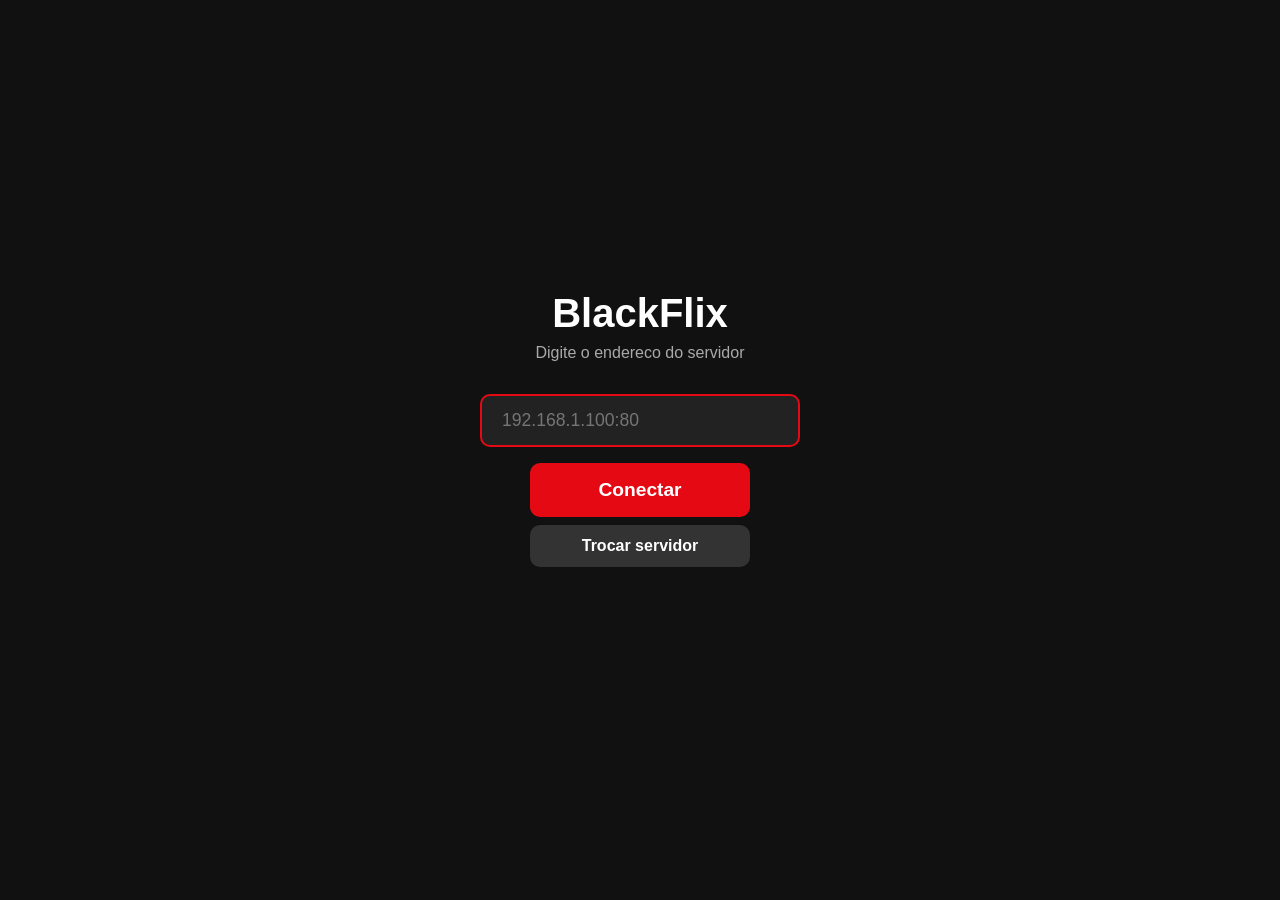
<file: StreamingTV/index.html>
<!DOCTYPE html>
<html>
<head>
<meta charset="UTF-8">
<style>
* { margin: 0; padding: 0; box-sizing: border-box; }
body { background: #111; color: #fff; font-family: Arial, sans-serif; display: flex; flex-direction: column; align-items: center; justify-content: center; height: 100vh; text-align: center; }
h1 { font-size: 2.5rem; margin-bottom: 0.5rem; }
p { color: #aaa; font-size: 1rem; margin-bottom: 2rem; }
input { background: #222; border: 2px solid #555; color: white; padding: 14px 20px; border-radius: 10px; font-size: 1.1rem; width: 320px; outline: none; }
input:focus { border-color: #e50914; }
.btn { background: #e50914; color: white; border: none; border-radius: 10px; padding: 16px 40px; font-size: 1.2rem; font-weight: bold; cursor: pointer; margin-top: 1rem; display: block; width: 220px; outline: none; }
.btn:focus { background: #ff1a1a; border: 3px solid #fff; }
.btn.sec { background: #333; margin-top: 0.5rem; font-size: 1rem; padding: 12px 40px; }
.btn.sec:focus { background: #555; border: 3px solid #fff; }
#status { margin-top: 1.2rem; font-size: 1rem; min-height: 1.4rem; }
#status.err  { color: #ff4444; }
#status.wait { color: #aaa; }
#status.ok   { color: #44ff44; }
#disconnect  { display: none; }
</style>
</head>
<body>
<h1>BlackFlix</h1>
<p id="subtitle">Digite o endereco do servidor</p>
<input id="ip" type="text" placeholder="192.168.1.100:80" tabindex="1">
<button class="btn" id="btnConnect" tabindex="2">Conectar</button>
<button class="btn sec" id="btnDisconnect" tabindex="3">Trocar servidor</button>
<div id="status"></div>
<script>
var KEY_ENTER = 13;
var KEY_UP    = 38;
var KEY_DOWN  = 40;
var KEY_BACK  = 10009;

var inp     = document.getElementById("ip");
var btnC    = document.getElementById("btnConnect");
var btnD    = document.getElementById("btnDisconnect");
var status  = document.getElementById("status");
var subtitle = document.getElementById("subtitle");

var saved = "";
try { saved = localStorage.getItem("sv") || ""; } catch(e) {}

if (saved) {
    inp.value = saved;
    subtitle.textContent = "Reconectando ao servidor salvo...";
    btnD.style.display = "block";
    setTimeout(function() { go(); }, 800);
} else {
    inp.focus();
}

function setStatus(msg, cls) {
    status.textContent = msg;
    status.className = cls || "";
}

function go() {
    var v = inp.value.trim();
    if (!v) { inp.focus(); return; }
    if (v.indexOf("://") === -1) { v = "http://" + v; }

    setStatus("Conectando...", "wait");
    btnC.disabled = true;

    var xhr = new XMLHttpRequest();
    xhr.open("GET", v, true);
    xhr.timeout = 6000;
    xhr.onload = function() {
        setStatus("", "ok");
        try { localStorage.setItem("sv", inp.value.trim()); } catch(e) {}
        window.location.href = v;
    };
    xhr.onerror = function() {
        btnC.disabled = false;
        setStatus("Servidor indisponivel. Verifique o IP e se o servidor esta ligado.", "err");
        btnC.focus();
    };
    xhr.ontimeout = function() {
        btnC.disabled = false;
        setStatus("Timeout. Servidor nao responde em 6s.", "err");
        btnC.focus();
    };
    xhr.send();
}

function disconnect() {
    try { localStorage.removeItem("sv"); } catch(e) {}
    saved = "";
    inp.value = "";
    btnD.style.display = "none";
    subtitle.textContent = "Digite o endereco do servidor";
    setStatus("", "");
    inp.focus();
}

btnC.addEventListener("click", go);
btnD.addEventListener("click", disconnect);

inp.addEventListener("keydown", function(e) {
    var c = e.keyCode || e.which;
    if (c === KEY_ENTER) { e.preventDefault(); go(); }
    if (c === KEY_DOWN)  { e.preventDefault(); btnC.focus(); }
});

btnC.addEventListener("keydown", function(e) {
    var c = e.keyCode || e.which;
    if (c === KEY_UP)    { e.preventDefault(); inp.focus(); }
    if (c === KEY_DOWN)  { e.preventDefault(); if (btnD.style.display !== "none") btnD.focus(); }
    if (c === KEY_ENTER) { e.preventDefault(); go(); }
    if (c === KEY_BACK)  { e.preventDefault(); inp.focus(); }
});

btnD.addEventListener("keydown", function(e) {
    var c = e.keyCode || e.which;
    if (c === KEY_UP)    { e.preventDefault(); btnC.focus(); }
    if (c === KEY_ENTER) { e.preventDefault(); disconnect(); }
    if (c === KEY_BACK)  { e.preventDefault(); btnC.focus(); }
});

document.addEventListener("keydown", function(e) {
    var c = e.keyCode || e.which;
    if (c === KEY_BACK && document.activeElement === inp) {
        e.preventDefault();
        disconnect();
    }
});
</script>
</body>
</html>
</file>
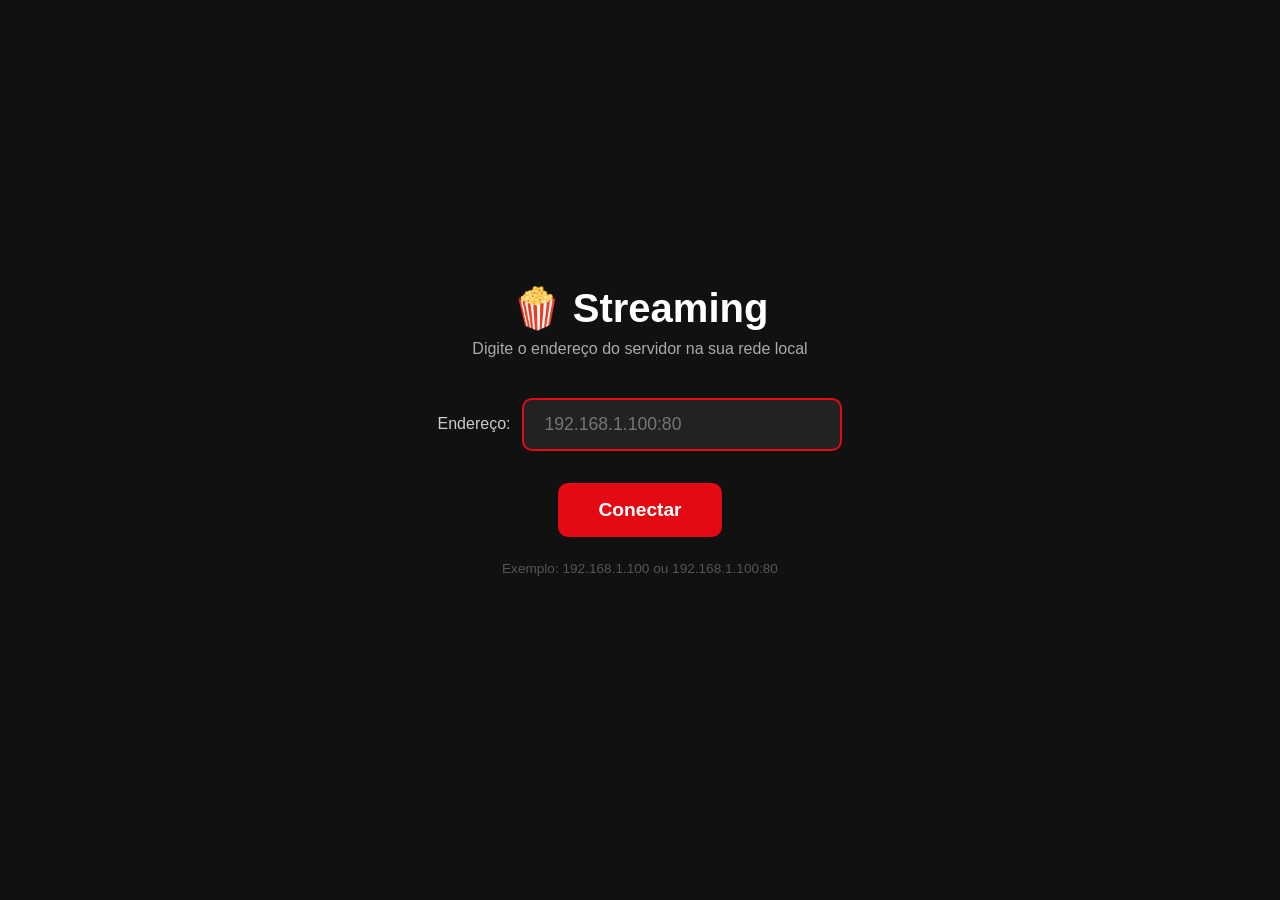
<file: tizen-app/index.html>
<!DOCTYPE html>
<html lang="pt-BR">
<head>
    <meta charset="UTF-8">
    <meta name="viewport" content="width=device-width, initial-scale=1.0">
    <title>Streaming</title>
    <style>
        * { margin: 0; padding: 0; box-sizing: border-box; }
        body {
            background: #111;
            color: white;
            font-family: Arial, sans-serif;
            display: flex;
            flex-direction: column;
            align-items: center;
            justify-content: center;
            height: 100vh;
            text-align: center;
        }
        h1 { font-size: 2.5rem; margin-bottom: 0.5rem; }
        p  { color: #aaa; font-size: 1rem; margin-bottom: 2.5rem; }
        .form-row {
            display: flex;
            align-items: center;
            margin-bottom: 1.5rem;
        }
        label { font-size: 1rem; color: #ccc; margin-right: 12px; white-space: nowrap; }
        input {
            background: #222;
            border: 2px solid #555;
            color: white;
            padding: 14px 20px;
            border-radius: 10px;
            font-size: 1.1rem;
            width: 320px;
            outline: none;
        }
        input:focus { border-color: #e50914; }
        .btn {
            background: #e50914;
            color: white;
            border: none;
            border-radius: 10px;
            padding: 16px 40px;
            font-size: 1.2rem;
            font-weight: bold;
            cursor: pointer;
            margin-top: 0.5rem;
        }
        .btn:hover, .btn:focus { background: #c0070f; outline: none; }
        .hint { color: #555; font-size: 0.85rem; margin-top: 1.5rem; }
    </style>
</head>
<body>
<h1>🍿 Streaming</h1>
<p>Digite o endereço do servidor na sua rede local</p>

<div class="form-row">
    <label for="serverInput">Endereço:</label>
    <input id="serverInput" type="text" placeholder="192.168.1.100:80" autocomplete="off" spellcheck="false">
</div>

<button class="btn" id="connectBtn" onclick="connect()">Conectar</button>

<p class="hint">Exemplo: 192.168.1.100 ou 192.168.1.100:80</p>

<script>
var KEY_BACK  = 10009;
var KEY_ENTER = 13;

var input = document.getElementById("serverInput");
var btn   = document.getElementById("connectBtn");

// Carrega endereço salvo
var saved = localStorage.getItem("streaming_server");
if (saved) {
    input.value = saved;
    // Auto-conecta se já tem endereço salvo
    setTimeout(function() { connect(); }, 800);
} else {
    input.focus();
}

function connect() {
    var val = input.value.trim();
    if (!val) { input.focus(); return; }
    // Adiciona http:// se não tiver protocolo
    if (val.indexOf("://") === -1) { val = "http://" + val; }
    localStorage.setItem("streaming_server", input.value.trim());
    window.location.href = val;
}

document.addEventListener("keydown", function(e) {
    var code = e.keyCode || e.which;
    if (code === KEY_ENTER) {
        if (document.activeElement === btn || document.activeElement === document.body) {
            connect();
        }
    }
    if (code === KEY_BACK) {
        // Se já conectou antes, volta; senão não faz nada
        if (localStorage.getItem("streaming_server")) {
            localStorage.removeItem("streaming_server");
            input.value = "";
            input.focus();
        }
    }
});

input.addEventListener("keydown", function(e) {
    if (e.keyCode === KEY_ENTER || e.which === KEY_ENTER) { connect(); }
});
</script>
</body>
</html>
</file>
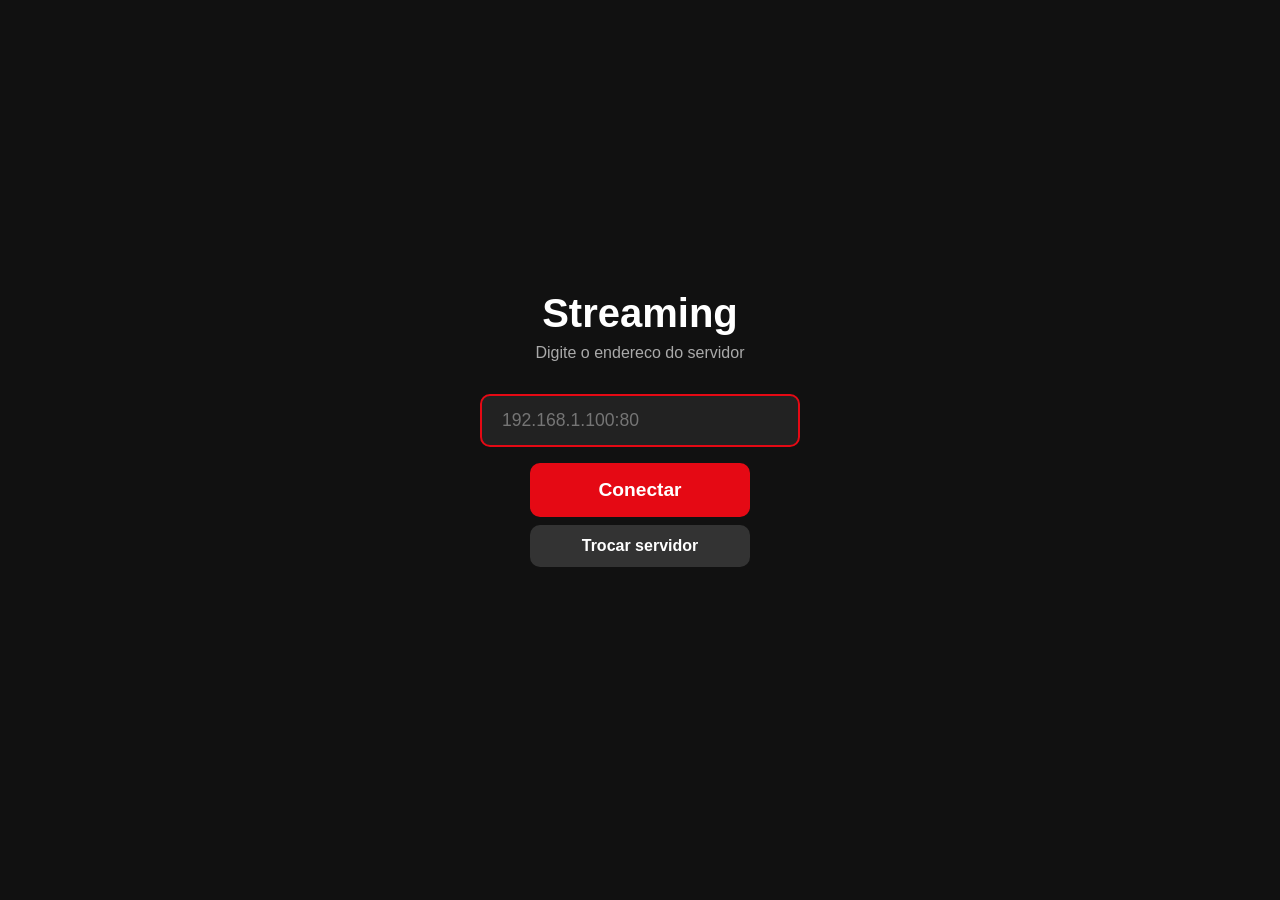
<file: StreamingTV/Debug/projects/StreamingTV/index.html>
<!DOCTYPE html>
<html>
<head>
<meta charset="UTF-8">
<style>
* { margin: 0; padding: 0; box-sizing: border-box; }
body { background: #111; color: #fff; font-family: Arial, sans-serif; display: flex; flex-direction: column; align-items: center; justify-content: center; height: 100vh; text-align: center; }
h1 { font-size: 2.5rem; margin-bottom: 0.5rem; }
p { color: #aaa; font-size: 1rem; margin-bottom: 2rem; }
input { background: #222; border: 2px solid #555; color: white; padding: 14px 20px; border-radius: 10px; font-size: 1.1rem; width: 320px; outline: none; }
input:focus { border-color: #e50914; }
.btn { background: #e50914; color: white; border: none; border-radius: 10px; padding: 16px 40px; font-size: 1.2rem; font-weight: bold; cursor: pointer; margin-top: 1rem; display: block; width: 220px; outline: none; }
.btn:focus { background: #ff1a1a; border: 3px solid #fff; }
.btn.sec { background: #333; margin-top: 0.5rem; font-size: 1rem; padding: 12px 40px; }
.btn.sec:focus { background: #555; border: 3px solid #fff; }
#status { margin-top: 1.2rem; font-size: 1rem; min-height: 1.4rem; }
#status.err  { color: #ff4444; }
#status.wait { color: #aaa; }
#status.ok   { color: #44ff44; }
#disconnect  { display: none; }
</style>
</head>
<body>
<h1>Streaming</h1>
<p id="subtitle">Digite o endereco do servidor</p>
<input id="ip" type="text" placeholder="192.168.1.100:80" tabindex="1">
<button class="btn" id="btnConnect" tabindex="2">Conectar</button>
<button class="btn sec" id="btnDisconnect" tabindex="3">Trocar servidor</button>
<div id="status"></div>
<script>
var KEY_ENTER = 13;
var KEY_UP    = 38;
var KEY_DOWN  = 40;
var KEY_BACK  = 10009;

var inp     = document.getElementById("ip");
var btnC    = document.getElementById("btnConnect");
var btnD    = document.getElementById("btnDisconnect");
var status  = document.getElementById("status");
var subtitle = document.getElementById("subtitle");

var saved = "";
try { saved = localStorage.getItem("sv") || ""; } catch(e) {}

if (saved) {
    inp.value = saved;
    subtitle.textContent = "Reconectando ao servidor salvo...";
    btnD.style.display = "block";
    setTimeout(function() { go(); }, 800);
} else {
    inp.focus();
}

function setStatus(msg, cls) {
    status.textContent = msg;
    status.className = cls || "";
}

function go() {
    var v = inp.value.trim();
    if (!v) { inp.focus(); return; }
    if (v.indexOf("://") === -1) { v = "http://" + v; }

    setStatus("Conectando...", "wait");
    btnC.disabled = true;

    var xhr = new XMLHttpRequest();
    xhr.open("GET", v, true);
    xhr.timeout = 6000;
    xhr.onload = function() {
        setStatus("", "ok");
        try { localStorage.setItem("sv", inp.value.trim()); } catch(e) {}
        window.location.href = v;
    };
    xhr.onerror = function() {
        btnC.disabled = false;
        setStatus("Servidor indisponivel. Verifique o IP e se o servidor esta ligado.", "err");
        btnC.focus();
    };
    xhr.ontimeout = function() {
        btnC.disabled = false;
        setStatus("Timeout. Servidor nao responde em 6s.", "err");
        btnC.focus();
    };
    xhr.send();
}

function disconnect() {
    try { localStorage.removeItem("sv"); } catch(e) {}
    saved = "";
    inp.value = "";
    btnD.style.display = "none";
    subtitle.textContent = "Digite o endereco do servidor";
    setStatus("", "");
    inp.focus();
}

btnC.addEventListener("click", go);
btnD.addEventListener("click", disconnect);

inp.addEventListener("keydown", function(e) {
    var c = e.keyCode || e.which;
    if (c === KEY_ENTER) { e.preventDefault(); go(); }
    if (c === KEY_DOWN)  { e.preventDefault(); btnC.focus(); }
});

btnC.addEventListener("keydown", function(e) {
    var c = e.keyCode || e.which;
    if (c === KEY_UP)    { e.preventDefault(); inp.focus(); }
    if (c === KEY_DOWN)  { e.preventDefault(); if (btnD.style.display !== "none") btnD.focus(); }
    if (c === KEY_ENTER) { e.preventDefault(); go(); }
    if (c === KEY_BACK)  { e.preventDefault(); inp.focus(); }
});

btnD.addEventListener("keydown", function(e) {
    var c = e.keyCode || e.which;
    if (c === KEY_UP)    { e.preventDefault(); btnC.focus(); }
    if (c === KEY_ENTER) { e.preventDefault(); disconnect(); }
    if (c === KEY_BACK)  { e.preventDefault(); btnC.focus(); }
});

document.addEventListener("keydown", function(e) {
    var c = e.keyCode || e.which;
    if (c === KEY_BACK && document.activeElement === inp) {
        e.preventDefault();
        disconnect();
    }
});
</script>
</body>
</html>
</file>
